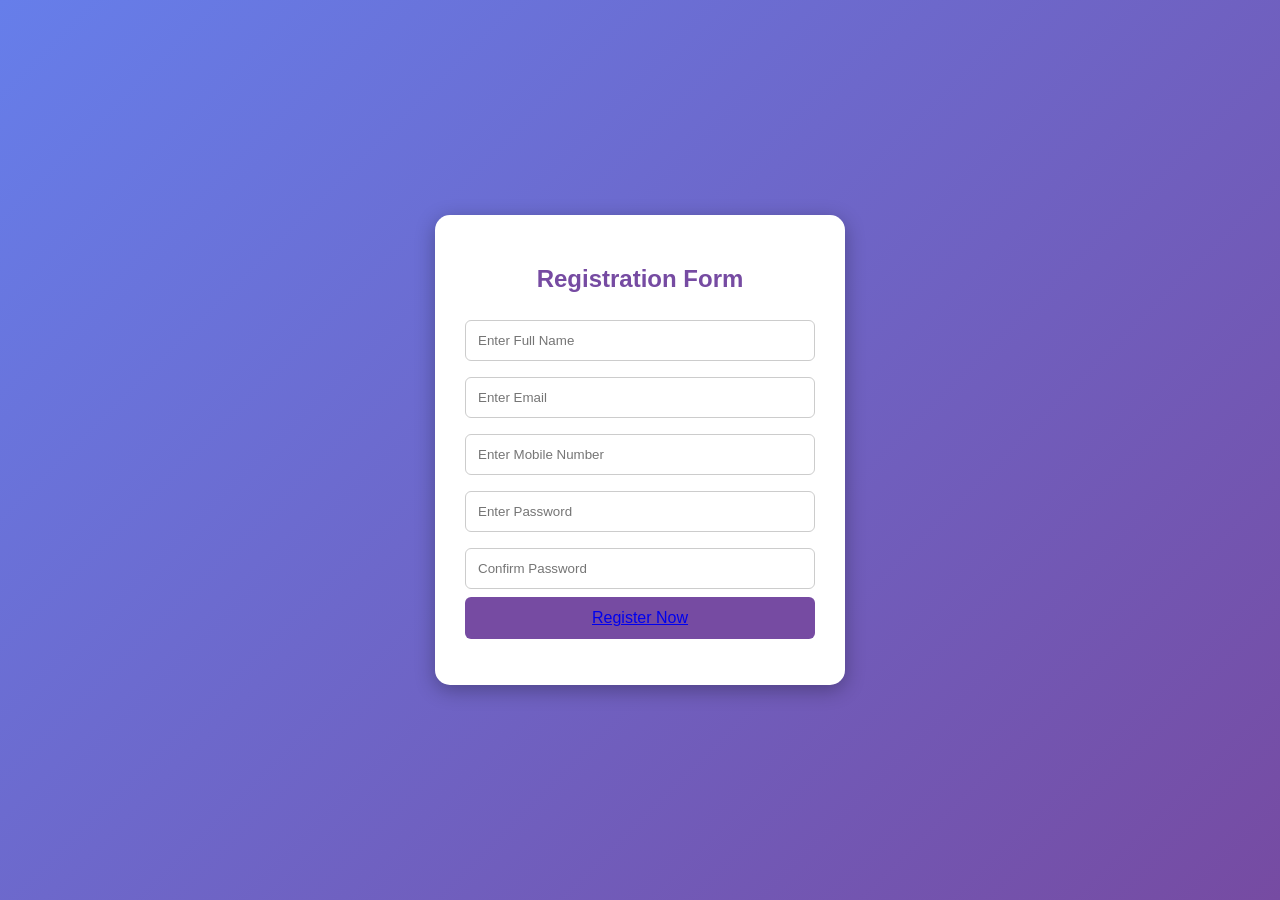
<file: home.html>
<!DOCTYPE html>
<html>
<head>
    <title>Registration Form</title>

    <style>
        body {
            font-family: Arial, sans-serif;
            background: linear-gradient(135deg, #667eea, #764ba2);
            display: flex;
            justify-content: center;
            align-items: center;
            min-height: 100vh;
            margin: 0;
        }

        .container {
            background: white;
            padding: 30px;
            width: 350px;
            border-radius: 15px;
            box-shadow: 0 5px 20px rgba(0,0,0,0.3);
        }

        h2 {
            text-align: center;
            color: #764ba2;
        }

        input {
            width: 100%;
            padding: 12px;
            margin: 8px 0;
            border: 1px solid #ccc;
            border-radius: 6px;
            box-sizing: border-box;
        }

        button {
            width: 100%;
            padding: 12px;
            background: #764ba2;
            color: white;
            border: none;
            border-radius: 6px;
            cursor: pointer;
            font-size: 16px;
        }

        button:hover {
            background: #56327d;
        }

        p {
            text-align: center;
            color: green;
        }
    </style>
</head>

<body>

<div class="container">

    <h2>Registration Form</h2>

    <form onsubmit="return registerUser()">

        <input type="text" id="name"
        placeholder="Enter Full Name" required>

        <input type="email" id="email"
        placeholder="Enter Email" required>

        <input type="text" id="mobile"
        placeholder="Enter Mobile Number"
        pattern="[0-9]{10}" required>

        <input type="password" id="password"
        placeholder="Enter Password"
        minlength="6" required>

        <input type="password" id="confirm"
        placeholder="Confirm Password" required>

        <button type="submit"> <a href="index.html">Register Now</a></button>

        <p id="message"></p>

    </form>
</div>

<script>
    function registerUser() {

        let password =
        document.getElementById("password").value;

        let confirm =
        document.getElementById("confirm").value;

        if (password !== confirm) {
            document.getElementById("message").innerHTML =
            "Passwords do not match!";
            return false;
        }

        document.getElementById("message").innerHTML =
        "Registration Successful!";

        return false;
    }
</script>

</body>
</html>
</file>
